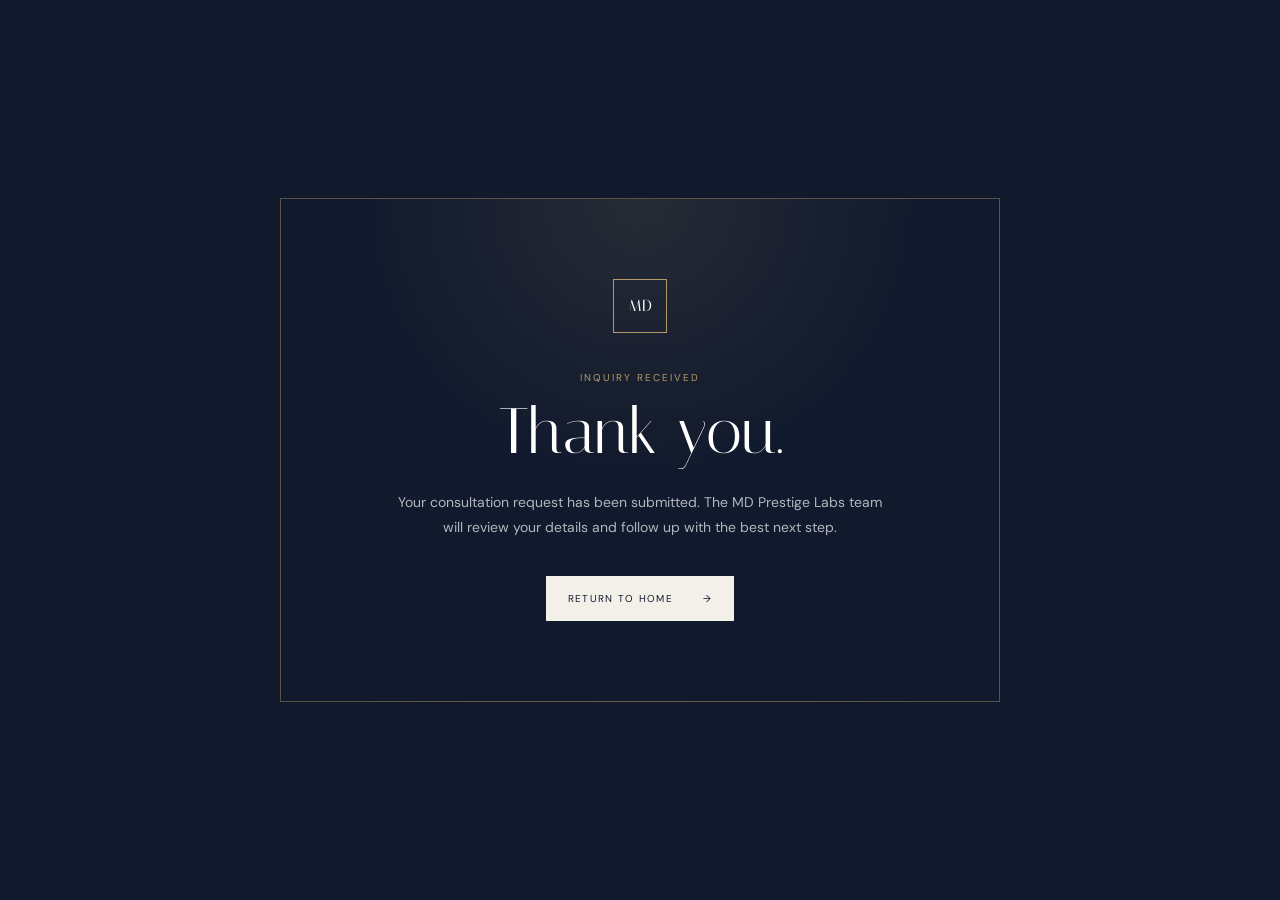
<file: thank-you.html>
<!DOCTYPE html>
<html lang="en">
<head>
  <meta charset="UTF-8">
  <meta name="viewport" content="width=device-width, initial-scale=1.0">
  <meta name="robots" content="noindex">
  <title>Thank You | MD Prestige Labs</title>
  <link rel="icon" type="image/png" href="images/favicon.png">
  <link rel="preconnect" href="https://fonts.googleapis.com">
  <link rel="preconnect" href="https://fonts.gstatic.com" crossorigin>
  <link href="https://fonts.googleapis.com/css2?family=DM+Sans:wght@400;500&family=Italiana&display=swap" rel="stylesheet">
  <style>
    *{box-sizing:border-box}body{margin:0;min-height:100vh;display:grid;place-items:center;padding:30px;color:#fff;background:#111a2d;font-family:"DM Sans",sans-serif}.wrap{width:min(720px,100%);padding:80px 55px;text-align:center;border:1px solid rgba(180,154,106,.45);background:radial-gradient(circle at top,rgba(180,154,106,.13),transparent 45%)}.mark{width:54px;height:54px;margin:0 auto 38px;display:grid;place-items:center;border:1px solid #b49a6a;font-family:"Italiana",serif}.eyebrow{color:#b49a6a;font-size:10px;letter-spacing:.2em;text-transform:uppercase}h1{margin:14px 0 25px;font:64px/1.05 "Italiana",serif}p{max-width:500px;margin:0 auto 36px;color:rgba(255,255,255,.68);line-height:1.8;font-size:14px}a{display:inline-flex;gap:30px;padding:16px 22px;color:#111a2d;background:#f3f0e9;text-decoration:none;text-transform:uppercase;letter-spacing:.13em;font-size:10px}@media(max-width:600px){.wrap{padding:60px 25px}h1{font-size:45px}}
  </style>
</head>
<body>
  <main class="wrap">
    <div class="mark">MD</div>
    <div class="eyebrow">Inquiry received</div>
    <h1>Thank you.</h1>
    <p>Your consultation request has been submitted. The MD Prestige Labs team will review your details and follow up with the best next step.</p>
    <a href="https://mdprestigelabs.com">Return to home <span>→</span></a>
  </main>
</body>
</html>
</file>
